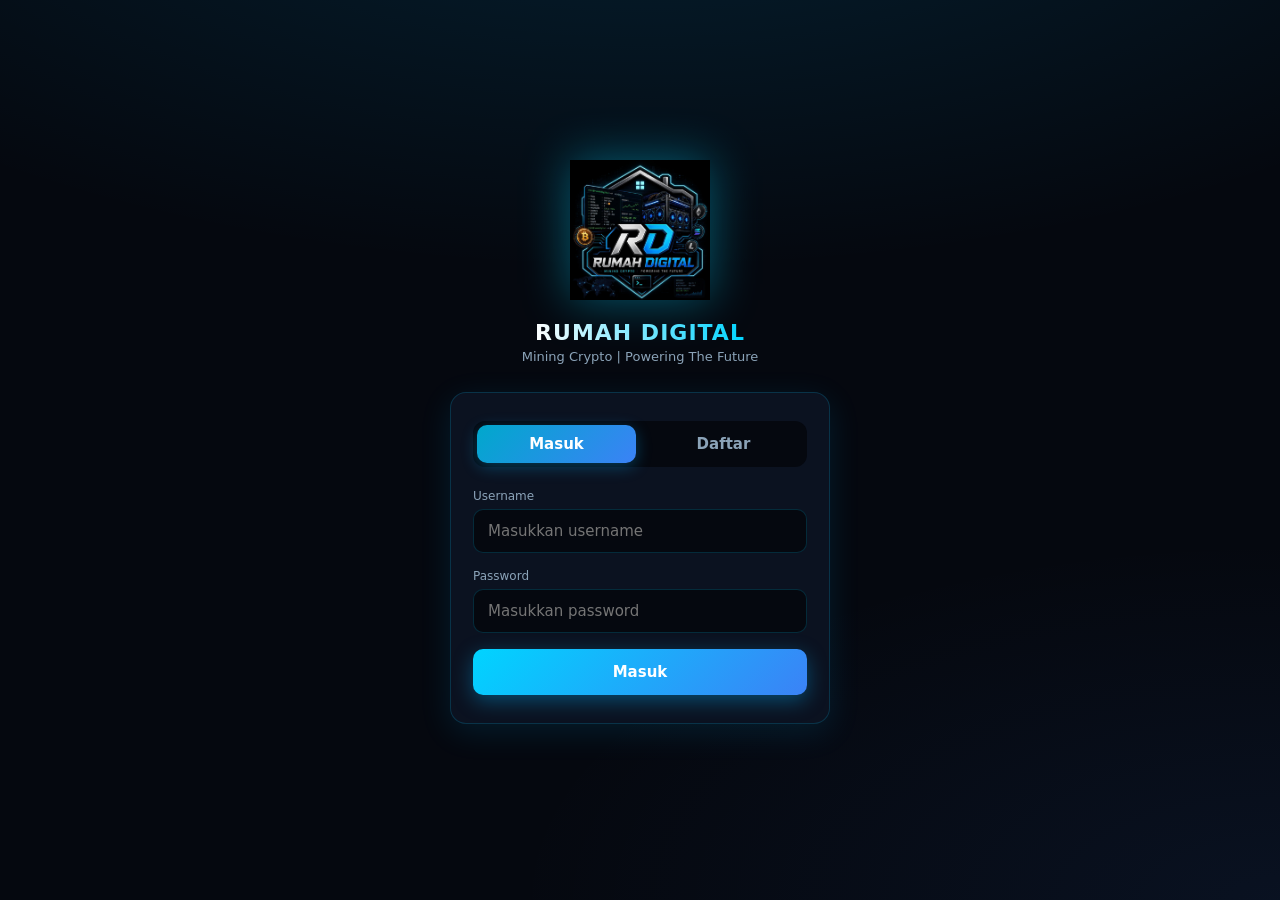
<file: index.html>
<!DOCTYPE html>
<html lang="id">
<head>
  <meta charset="UTF-8">
  <meta name="viewport" content="width=device-width, initial-scale=1, maximum-scale=1, user-scalable=no, viewport-fit=cover">
  <meta name="theme-color" content="#05080f">
  <meta name="apple-mobile-web-app-capable" content="yes">
  <meta name="apple-mobile-web-app-status-bar-style" content="black-translucent">
  <title>Rumah Digital - Login</title>
  <link rel="icon" href="logo.png">
  <link rel="manifest" href="manifest.json">
  <link rel="stylesheet" href="style.css">
</head>
<body>
  <div class="auth-wrap">
    <img src="logo.png" alt="Rumah Digital" class="auth-logo">
    <div class="auth-title">RUMAH DIGITAL</div>
    <div class="auth-sub">Mining Crypto | Powering The Future</div>

    <div class="auth-card">
      <div class="tabs">
        <button type="button" class="tab-btn active" data-tab="login">Masuk</button>
        <button type="button" class="tab-btn" data-tab="register">Daftar</button>
      </div>

      <!-- Login -->
      <form id="loginForm">
        <div class="form-group">
          <label>Username</label>
          <input type="text" id="loginUser" placeholder="Masukkan username" required autocomplete="username">
        </div>
        <div class="form-group">
          <label>Password</label>
          <input type="password" id="loginPass" placeholder="Masukkan password" required autocomplete="current-password">
        </div>
        <button type="submit" class="btn btn-primary">Masuk</button>
        <div id="loginMsg" class="msg"></div>
      </form>

      <!-- Register -->
      <form id="registerForm" class="hidden">
        <div class="form-group">
          <label>Username</label>
          <input type="text" id="regUser" placeholder="Buat username" required autocomplete="username">
        </div>
        <div class="form-group">
          <label>Password</label>
          <input type="password" id="regPass" placeholder="Buat password" required autocomplete="new-password">
        </div>
        <div class="form-group">
          <label>Pilih Server Mining</label>
          <select id="regServer" required></select>
        </div>
        <button type="submit" class="btn btn-primary">Daftar Sekarang</button>
        <div id="regMsg" class="msg"></div>
      </form>
    </div>
  </div>

  <script src="data.js"></script>
  <script>
    if ('serviceWorker' in navigator) {
      navigator.serviceWorker.register('./sw.js').catch(() => {});
    }
    // Redirect if already logged in
    (function() {
      const user = getCurrentUser();
      if (user) {
        window.location.replace('dashboard.html');
      }
    })();

    // Tabs
    document.querySelectorAll('.tab-btn').forEach(btn => {
      btn.addEventListener('click', () => {
        document.querySelectorAll('.tab-btn').forEach(b => b.classList.remove('active'));
        btn.classList.add('active');
        const tab = btn.dataset.tab;
        document.getElementById('loginForm').classList.toggle('hidden', tab !== 'login');
        document.getElementById('registerForm').classList.toggle('hidden', tab !== 'register');
      });
    });

    // Load servers for register
    function loadServers() {
      const sel = document.getElementById('regServer');
      const servers = getServers().filter(s => s.status === 'active');
      sel.innerHTML = '';
      if (servers.length === 0) {
        sel.innerHTML = '<option value="">Tidak ada server tersedia</option>';
        return;
      }
      servers.forEach(s => {
        const opt = document.createElement('option');
        opt.value = s.id;
        opt.textContent = s.name + ' (' + formatUSD(s.rate) + '/tick)';
        sel.appendChild(opt);
      });
    }
    loadServers();

    function showMsg(el, text, type) {
      el.textContent = text;
      el.className = 'msg show ' + type;
    }

    // Login
    document.getElementById('loginForm').addEventListener('submit', function(e) {
      e.preventDefault();
      const username = document.getElementById('loginUser').value.trim();
      const password = document.getElementById('loginPass').value;
      const msg = document.getElementById('loginMsg');
      const user = findUser(username);
      if (!user || user.password !== password) {
        showMsg(msg, 'Username atau password salah', 'error');
        return;
      }
      setSession(user.id);
      updateUser(user.id, { lastActive: new Date().toISOString() });
      showMsg(msg, 'Berhasil masuk...', 'success');
      setTimeout(() => window.location.replace('dashboard.html'), 600);
    });

    // Register
    document.getElementById('registerForm').addEventListener('submit', function(e) {
      e.preventDefault();
      const username = document.getElementById('regUser').value.trim();
      const password = document.getElementById('regPass').value;
      const serverId = document.getElementById('regServer').value;
      const msg = document.getElementById('regMsg');

      if (username.length < 3) {
        showMsg(msg, 'Username minimal 3 karakter', 'error');
        return;
      }
      if (password.length < 4) {
        showMsg(msg, 'Password minimal 4 karakter', 'error');
        return;
      }
      if (!serverId) {
        showMsg(msg, 'Pilih server mining terlebih dahulu', 'error');
        return;
      }

      const result = createUser(username, password, serverId);
      if (!result.ok) {
        showMsg(msg, result.msg, 'error');
        return;
      }
      setSession(result.user.id);
      showMsg(msg, 'Pendaftaran berhasil!', 'success');
      setTimeout(() => window.location.replace('dashboard.html'), 600);
    });
  </script>
</body>
</html>
</file>
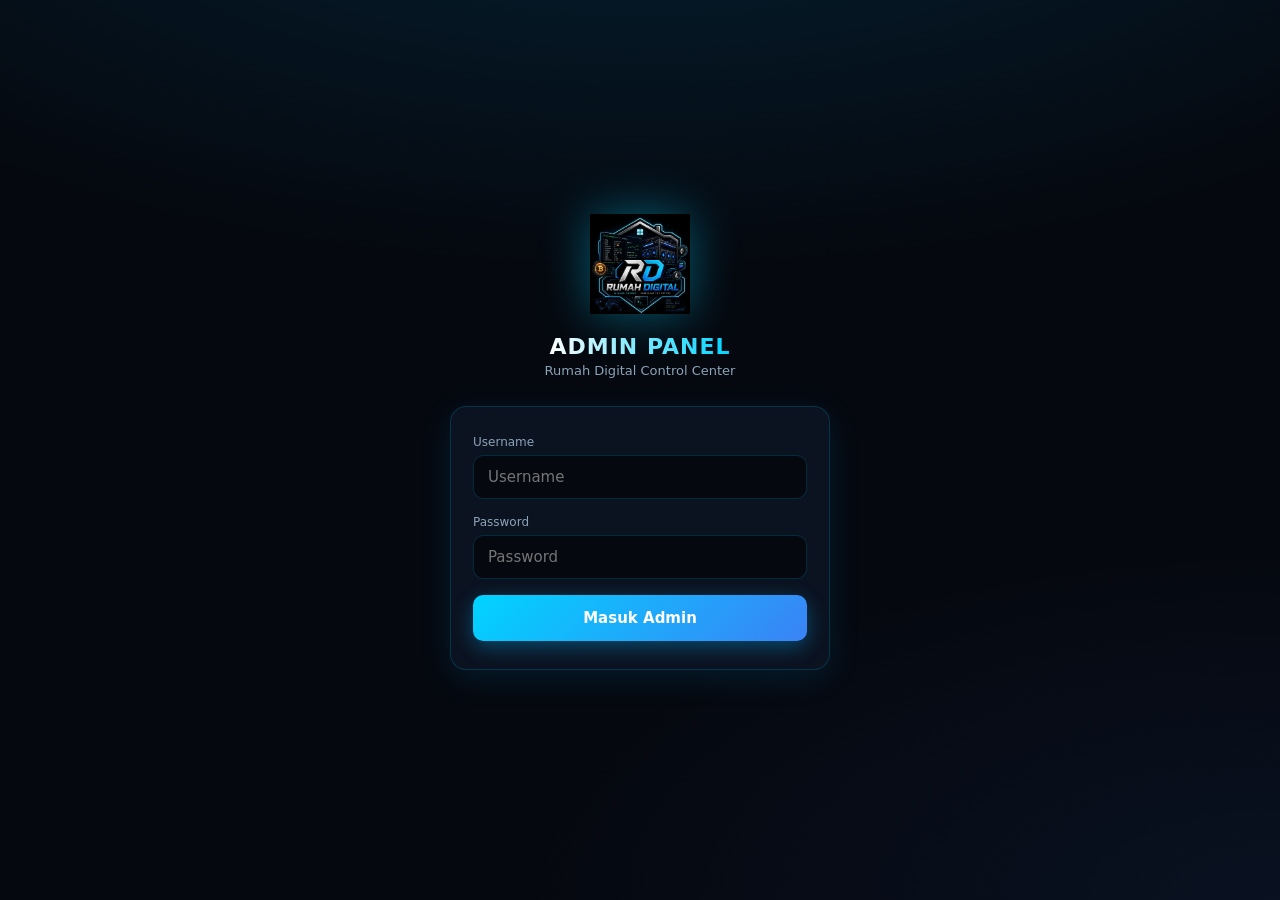
<file: admin.html>
<!DOCTYPE html>
<html lang="id">
<head>
  <meta charset="UTF-8">
  <meta name="viewport" content="width=device-width, initial-scale=1, maximum-scale=1, user-scalable=no, viewport-fit=cover">
  <meta name="theme-color" content="#05080f">
  <title>Admin Panel - Rumah Digital</title>
  <link rel="icon" href="logo.png">
  <link rel="stylesheet" href="style.css">
</head>
<body>
  <div id="loginScreen" class="auth-wrap">
    <img src="logo.png" alt="RD" class="auth-logo" style="width:100px;">
    <div class="auth-title">ADMIN PANEL</div>
    <div class="auth-sub">Rumah Digital Control Center</div>
    <div class="auth-card">
      <div class="form-group">
        <label>Username</label>
        <input type="text" id="adminUser" placeholder="Username">
      </div>
      <div class="form-group">
        <label>Password</label>
        <input type="password" id="adminPass" placeholder="Password">
      </div>
      <button class="btn btn-primary" id="adminLoginBtn">Masuk Admin</button>
      <div id="adminLoginMsg" class="msg"></div>
    </div>
  </div>

  <div id="adminPanel" class="hidden">
    <header class="app-header">
      <img src="logo.png" alt="RD">
      <div class="title-block">
        <h1>Admin Panel</h1>
        <div class="sub">Control Center</div>
      </div>
      <button class="logout-btn" id="adminLogout">Keluar</button>
    </header>

    <main class="app-main" style="padding-bottom:40px;">
      <div class="admin-grid">
        <div class="admin-stat">
          <div class="num" id="totalUsers">0</div>
          <div class="lbl">Total Pengguna</div>
        </div>
        <div class="admin-stat">
          <div class="num" id="onlineUsers">0</div>
          <div class="lbl">Sedang Mining</div>
        </div>
      </div>

      <div class="card">
        <div class="card-title">Kontrol Server Global</div>
        <div class="server-status mb-12" id="globalStatus">
          <div class="status-dot online" id="gDot"></div>
          <div class="status-text" id="gText">Server Online Live</div>
        </div>
        <div class="admin-actions">
          <button class="btn btn-success" id="btnOnline">Online Server</button>
          <button class="btn btn-danger" id="btnClose">Close Server</button>
        </div>
      </div>

      <div class="card">
        <div class="card-title">Tambah Server Mining</div>
        <div class="form-group">
          <label>Nama Server</label>
          <input type="text" id="newSrvName" placeholder="Contoh: Delta Node">
        </div>
        <div class="form-group">
          <label>Rate per Tick (USD setiap 5 detik)</label>
          <input type="number" id="newSrvRate" step="0.01" min="0.001" placeholder="0.03">
        </div>
        <button class="btn btn-primary" id="btnAddSrv">Tambah Server</button>
        <div id="addSrvMsg" class="msg"></div>
      </div>

      <div class="card">
        <div class="card-title">Daftar Server</div>
        <div id="srvListAdmin"></div>
      </div>

      <div class="card">
        <div class="card-title">Status Pengguna</div>
        <div id="userListAdmin"></div>
      </div>
    </main>
  </div>

  <script src="data.js"></script>
  <script>
    const ADMIN_USER = 'Jelool';
    const ADMIN_PASS = 'Jelool';

    function showPanel() {
      document.getElementById('loginScreen').classList.add('hidden');
      document.getElementById('adminPanel').classList.remove('hidden');
      renderAll();
    }

    document.getElementById('adminLoginBtn').addEventListener('click', () => {
      const u = document.getElementById('adminUser').value.trim();
      const p = document.getElementById('adminPass').value;
      const msg = document.getElementById('adminLoginMsg');
      if (u === ADMIN_USER && p === ADMIN_PASS) {
        sessionStorage.setItem('rd_admin', '1');
        showPanel();
      } else {
        msg.className = 'msg show error';
        msg.textContent = 'Username atau password salah';
      }
    });

    if (sessionStorage.getItem('rd_admin') === '1') showPanel();

    document.getElementById('adminLogout').addEventListener('click', () => {
      sessionStorage.removeItem('rd_admin');
      location.reload();
    });

    function renderGlobal() {
      const g = getGlobal();
      const dot = document.getElementById('gDot');
      const txt = document.getElementById('gText');
      if (g.serverOnline) {
        dot.className = 'status-dot online';
        txt.textContent = 'Server Online Live';
      } else {
        dot.className = 'status-dot offline';
        txt.textContent = 'Server Maintenance';
      }
    }

    document.getElementById('btnOnline').addEventListener('click', () => {
      setServerOnline(true);
      renderGlobal();
    });
    document.getElementById('btnClose').addEventListener('click', () => {
      setServerOnline(false);
      renderGlobal();
    });

    document.getElementById('btnAddSrv').addEventListener('click', () => {
      const name = document.getElementById('newSrvName').value.trim();
      const rate = parseFloat(document.getElementById('newSrvRate').value);
      const msg = document.getElementById('addSrvMsg');
      if (!name || !rate || rate <= 0) {
        msg.className = 'msg show error';
        msg.textContent = 'Isi nama dan rate dengan benar';
        return;
      }
      addServer(name, rate);
      document.getElementById('newSrvName').value = '';
      document.getElementById('newSrvRate').value = '';
      msg.className = 'msg show success';
      msg.textContent = 'Server berhasil ditambahkan';
      renderServersAdmin();
    });

    function renderServersAdmin() {
      const box = document.getElementById('srvListAdmin');
      const servers = getServers();
      box.innerHTML = '';
      servers.forEach(s => {
        const el = document.createElement('div');
        el.className = 'list-item';
        el.innerHTML = `
          <div>
            <div style="font-weight:600;">${s.name}</div>
            <div style="font-size:12px;color:var(--cyan);">${formatUSD(s.rate)} / tick</div>
          </div>
          <span style="font-size:12px;color:var(--text-muted);">${s.status}</span>
        `;
        box.appendChild(el);
      });
    }

    function renderUsers() {
      const users = getUsers();
      document.getElementById('totalUsers').textContent = users.length;

      const now = Date.now();
      let miningCount = 0;
      const box = document.getElementById('userListAdmin');
      box.innerHTML = '';

      if (users.length === 0) {
        box.innerHTML = '<div class="empty-state">Belum ada pengguna</div>';
        document.getElementById('onlineUsers').textContent = '0';
        return;
      }

      users.forEach(u => {
        const last = u.lastMineAt ? new Date(u.lastMineAt).getTime() : 0;
        const isMining = (now - last) < 30000; // aktif 30 detik terakhir
        if (isMining) miningCount++;
        const srv = getServers().find(s => s.id === u.selectedServer);
        const el = document.createElement('div');
        el.className = 'list-item';
        el.innerHTML = `
          <div>
            <div style="font-weight:600;">@${u.username}</div>
            <div style="font-size:11px;color:var(--text-muted);">${formatUSD(u.balance)} · ${srv ? srv.name : '-'}</div>
          </div>
          <span class="badge ${isMining ? 'badge-success' : 'badge-pending'}">${isMining ? 'Mining' : 'Idle'}</span>
        `;
        box.appendChild(el);
      });
      document.getElementById('onlineUsers').textContent = miningCount;
    }

    function renderAll() {
      renderGlobal();
      renderServersAdmin();
      renderUsers();
    }

    setInterval(() => {
      if (sessionStorage.getItem('rd_admin') === '1') renderUsers();
    }, 10000);
  </script>
</body>
</html>
</file>
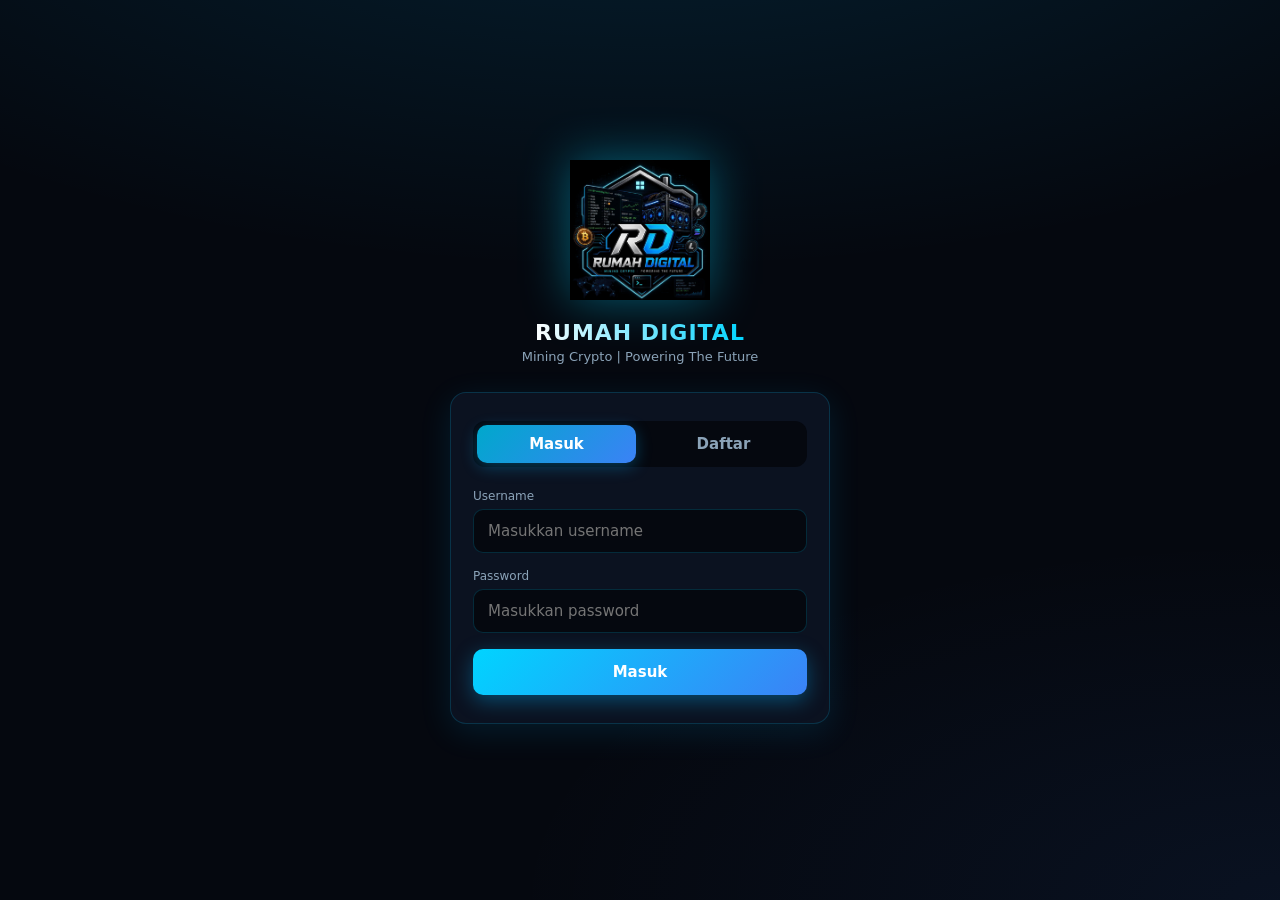
<file: dashboard.html>
<!DOCTYPE html>
<html lang="id">
<head>
  <meta charset="UTF-8">
  <meta name="viewport" content="width=device-width, initial-scale=1, maximum-scale=1, user-scalable=no, viewport-fit=cover">
  <meta name="theme-color" content="#05080f">
  <title>Dashboard - Rumah Digital</title>
  <link rel="icon" href="logo.png">
  <link rel="manifest" href="manifest.json">
  <link rel="stylesheet" href="style.css">
</head>
<body>
  <header class="app-header">
    <img src="logo.png" alt="RD">
    <div class="title-block">
      <h1>Dashboard</h1>
      <div class="sub">Rumah Digital Mining</div>
    </div>
    <button class="logout-btn" id="logoutBtn">Keluar</button>
  </header>

  <main class="app-main">
    <!-- Balance -->
    <div class="card balance-card">
      <div class="username" id="usernameDisplay">@user</div>
      <div class="balance-usd" id="balanceUSD">$0.0000</div>
      <div class="balance-idr" id="balanceIDR">Rp 0</div>
    </div>

    <!-- Server Status -->
    <div class="server-status" id="serverStatusBox">
      <div class="status-dot online" id="statusDot"></div>
      <div class="status-text" id="statusText">Server Online Live</div>
    </div>

    <!-- Terminal -->
    <div class="terminal" id="terminal"></div>

    <!-- Unlock Progress -->
    <div class="card">
      <div class="card-title">Status Fitur Withdraw</div>
      <div id="unlockArea">
        <div class="progress-wrap">
          <div class="progress-label">
            <span>Tebuskan $10 untuk membuka fitur withdraw</span>
            <span id="progressPct">0%</span>
          </div>
          <div class="progress-bar">
            <div class="progress-fill" id="progressFill" style="width:0%"></div>
          </div>
        </div>
        <button class="btn btn-primary mt-12 hidden" id="payUnlockBtn">Bayar $5 untuk Unlock Withdraw</button>
      </div>
      <div id="unlockedBadge" class="hidden text-center" style="color:var(--success);font-weight:600;font-size:14px;">
        Fitur Withdraw sudah terbuka
      </div>
    </div>

    <!-- Server Selection -->
    <div class="card">
      <div class="card-title">Server Mining Aktif</div>
      <div class="server-list" id="serverList"></div>
    </div>
  </main>

  <!-- Bottom Nav -->
  <nav class="bottom-nav">
    <a href="home.html" class="nav-item">
      <svg viewBox="0 0 24 24"><path d="M3 9.5L12 3l9 6.5V20a1 1 0 01-1 1h-5v-6H9v6H4a1 1 0 01-1-1V9.5z"/></svg>
      <span>Home</span>
    </a>
    <a href="dashboard.html" class="nav-item active">
      <svg viewBox="0 0 24 24"><rect x="3" y="3" width="7" height="7" rx="1"/><rect x="14" y="3" width="7" height="7" rx="1"/><rect x="3" y="14" width="7" height="7" rx="1"/><rect x="14" y="14" width="7" height="7" rx="1"/></svg>
      <span>Dashboard</span>
    </a>
    <a href="withdraw.html" class="nav-item">
      <svg viewBox="0 0 24 24"><path d="M12 2v14m0 0l-5-5m5 5l5-5"/><path d="M5 20h14"/></svg>
      <span>Withdraw</span>
    </a>
    <a href="riwayat.html" class="nav-item">
      <svg viewBox="0 0 24 24"><circle cx="12" cy="12" r="9"/><path d="M12 7v5l3 2"/></svg>
      <span>Riwayat</span>
    </a>
  </nav>

  <!-- Payment Modal -->
  <div class="modal-overlay" id="payModal">
    <div class="modal">
      <h3>Pembayaran Unlock</h3>
      <p>Bayar $5 (setara IDR sesuai kurs) untuk membuka fitur withdraw.</p>
      <div class="qr-box" id="qrBox">
        <div style="padding:40px;color:#333;font-size:13px;">Memuat QRIS...</div>
      </div>
      <div class="text-center" style="font-size:13px;margin-bottom:12px;" id="payAmount">-</div>
      <button class="btn btn-ghost" id="closePayModal">Tutup</button>
      <div id="payStatus" class="msg mt-12"></div>
    </div>
  </div>

  <script src="data.js"></script>
  <script>
    let currentUser = getCurrentUser();
    if (!currentUser) {
      window.location.replace('index.html');
    }

    const terminal = document.getElementById('terminal');
    let mineInterval = null;
    let checkPayInterval = null;

    function refreshUser() {
      currentUser = getCurrentUser();
      if (!currentUser) {
        window.location.replace('index.html');
        return;
      }
    }

    function renderBalance() {
      refreshUser();
      document.getElementById('usernameDisplay').textContent = '@' + currentUser.username;
      document.getElementById('balanceUSD').textContent = formatUSD(currentUser.balance);
      document.getElementById('balanceIDR').textContent = formatIDR(toIDR(currentUser.balance));

      const pct = Math.min(100, (currentUser.balance / 10) * 100);
      document.getElementById('progressPct').textContent = pct.toFixed(0) + '%';
      document.getElementById('progressFill').style.width = pct + '%';

      if (currentUser.unlockedWithdraw) {
        document.getElementById('unlockArea').classList.add('hidden');
        document.getElementById('unlockedBadge').classList.remove('hidden');
      } else {
        document.getElementById('unlockArea').classList.remove('hidden');
        document.getElementById('unlockedBadge').classList.add('hidden');
        const btn = document.getElementById('payUnlockBtn');
        if (currentUser.balance >= 10) {
          btn.classList.remove('hidden');
        } else {
          btn.classList.add('hidden');
        }
      }
    }

    function renderServerStatus() {
      const g = getGlobal();
      const dot = document.getElementById('statusDot');
      const txt = document.getElementById('statusText');
      if (g.serverOnline) {
        dot.className = 'status-dot online';
        txt.textContent = 'Server Online Live';
      } else {
        dot.className = 'status-dot offline';
        txt.textContent = 'Server Maintenance';
      }
    }

    function addTerminalLine(text, isWarn) {
      const line = document.createElement('div');
      line.className = 'terminal-line' + (isWarn ? ' warn' : '');
      const ts = new Date().toLocaleTimeString('id-ID', { hour: '2-digit', minute: '2-digit', second: '2-digit' });
      line.innerHTML = '<span class="ts">[' + ts + ']</span>' + text;
      terminal.appendChild(line);
      while (terminal.children.length > 40) {
        terminal.removeChild(terminal.firstChild);
      }
      terminal.scrollTop = terminal.scrollHeight;
    }

    function renderServers() {
      const list = document.getElementById('serverList');
      const servers = getServers().filter(s => s.status === 'active');
      list.innerHTML = '';
      if (servers.length === 0) {
        list.innerHTML = '<div class="empty-state">Tidak ada server aktif</div>';
        return;
      }
      servers.forEach(s => {
        const el = document.createElement('div');
        el.className = 'server-item' + (currentUser.selectedServer === s.id ? ' selected' : '');
        el.innerHTML = '<div><div class="name">' + s.name + '</div><div class="rate">' + formatUSD(s.rate) + ' / tick</div></div>' +
          (currentUser.selectedServer === s.id ? '<span style="color:var(--cyan);font-size:12px;font-weight:600;">Aktif</span>' : '');
        el.addEventListener('click', () => {
          updateUser(currentUser.id, { selectedServer: s.id });
          refreshUser();
          renderServers();
          addTerminalLine('Beralih ke server: ' + s.name);
        });
        list.appendChild(el);
      });
    }

    function doMineTick() {
      refreshUser();
      const g = getGlobal();
      if (!g.serverOnline) {
        addTerminalLine('status: Server Maintenance', true);
        return;
      }
      const servers = getServers();
      const srv = servers.find(s => s.id === currentUser.selectedServer);
      if (!srv) {
        addTerminalLine('Tidak ada server dipilih', true);
        return;
      }
      const amount = Number(srv.rate) || 0.01;
      const newBal = (Number(currentUser.balance) || 0) + amount;
      updateUser(currentUser.id, { balance: newBal, isMining: true, lastMineAt: new Date().toISOString() });
      addTerminalLine('Crypto Mining Server ' + formatUSD(amount) + '  |  Total: ' + formatUSD(newBal));
      renderBalance();
    }

    function startMining() {
      if (mineInterval) clearInterval(mineInterval);
      doMineTick();
      mineInterval = setInterval(doMineTick, 5000);
    }

    // Payment QRIS
    document.getElementById('payUnlockBtn').addEventListener('click', async () => {
      const modal = document.getElementById('payModal');
      const qrBox = document.getElementById('qrBox');
      const payAmount = document.getElementById('payAmount');
      const payStatus = document.getElementById('payStatus');
      modal.classList.add('show');
      qrBox.innerHTML = '<div style="padding:40px;color:#333;font-size:13px;">Memuat QRIS...</div>';
      payStatus.className = 'msg';
      payStatus.textContent = '';

      const rate = getGlobal().exchangeRate;
      const amountIDR = Math.round(5 * rate);
      payAmount.textContent = 'Total: ' + formatIDR(amountIDR) + ' (kurs $1 = ' + formatIDR(rate) + ')';

      try {
        const body = new URLSearchParams({
          action: 'api_create_qris',
          account_id: 'user_6a919341f16b54.69980891',
          secret_token: 'sk_live_2b6ad7a3420a509b423ef0198c484293bf00c1cd564b32b2149c5f4deba6aa0d',
          amount: String(amountIDR),
          description: 'Unlock Withdraw - Rumah Digital - ' + currentUser.username,
          qris_method: 'qris_two'
        });

        const res = await fetch('https://api.buatqris.site', {
          method: 'POST',
          headers: { 'Content-Type': 'application/x-www-form-urlencoded' },
          body: body
        });
        const data = await res.json();

        if (data && data.success && data.data) {
          const d = data.data;
          let imgHtml = '';
          if (d.qris_image) {
            imgHtml = '<img src="' + d.qris_image + '" alt="QRIS">';
          } else if (d.qr_url) {
            imgHtml = '<img src="' + d.qr_url + '" alt="QRIS">';
          } else {
            imgHtml = '<div style="padding:20px;color:#333;">QR tersedia di link pembayaran</div>';
          }
          if (d.payment_url) {
            imgHtml += '<div style="margin-top:8px;"><a href="' + d.payment_url + '" target="_blank" style="color:#00a;font-size:12px;">Buka halaman pembayaran</a></div>';
          }
          qrBox.innerHTML = imgHtml;
          payStatus.className = 'msg show success';
          payStatus.textContent = 'Scan QRIS untuk membayar. Setelah berhasil, fitur akan terbuka otomatis (refresh halaman).';

          // Simple unlock after 60s simulation if needed - real would use webhook
          // For UX: provide manual confirm for now since no backend webhook
          const unlockBtn = document.createElement('button');
          unlockBtn.className = 'btn btn-success mt-12';
          unlockBtn.textContent = 'Saya sudah bayar - Unlock sekarang';
          unlockBtn.onclick = () => {
            updateUser(currentUser.id, { unlockedWithdraw: true });
            refreshUser();
            renderBalance();
            modal.classList.remove('show');
            addTerminalLine('Fitur Withdraw berhasil dibuka!');
          };
          payStatus.parentNode.appendChild(unlockBtn);
        } else {
          qrBox.innerHTML = '<div style="padding:20px;color:#333;font-size:13px;">Gagal membuat QRIS. Coba lagi nanti.</div>';
          payStatus.className = 'msg show error';
          payStatus.textContent = (data && data.message) ? data.message : 'Error API';
        }
      } catch (err) {
        qrBox.innerHTML = '<div style="padding:20px;color:#333;font-size:13px;">Koneksi gagal. Cek internet.</div>';
        payStatus.className = 'msg show error';
        payStatus.textContent = 'Network error';
      }
    });

    document.getElementById('closePayModal').addEventListener('click', () => {
      document.getElementById('payModal').classList.remove('show');
    });

    document.getElementById('logoutBtn').addEventListener('click', () => {
      clearSession();
      window.location.replace('index.html');
    });

    // Init
    renderBalance();
    renderServerStatus();
    renderServers();
    addTerminalLine('Sistem mining diinisialisasi...');
    startMining();

    // Re-check global status every 10s
    setInterval(renderServerStatus, 10000);
  </script>
</body>
</html>
</file>
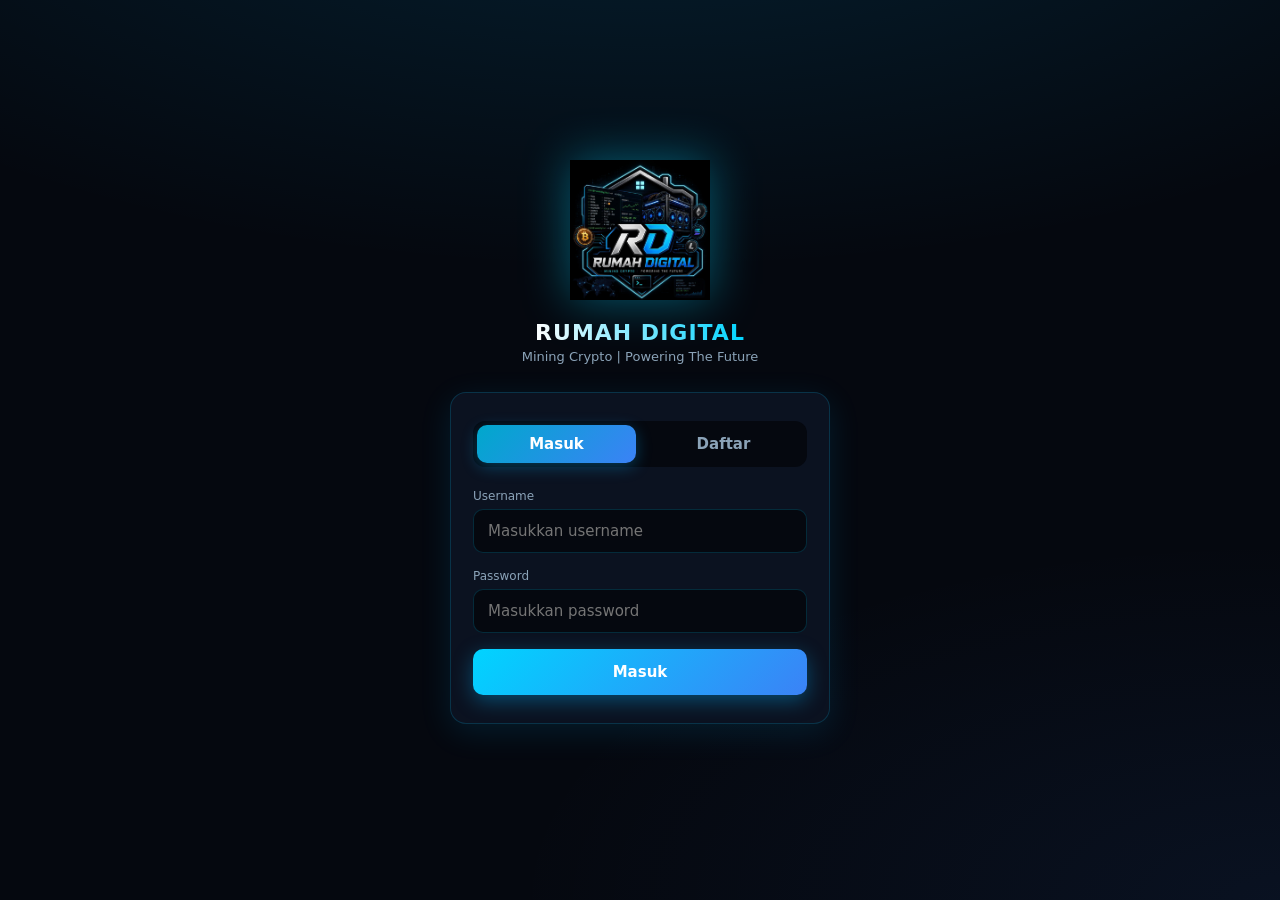
<file: home.html>
<!DOCTYPE html>
<html lang="id">
<head>
  <meta charset="UTF-8">
  <meta name="viewport" content="width=device-width, initial-scale=1, maximum-scale=1, user-scalable=no, viewport-fit=cover">
  <meta name="theme-color" content="#05080f">
  <title>Home - Rumah Digital</title>
  <link rel="icon" href="logo.png">
  <link rel="manifest" href="manifest.json">
  <link rel="stylesheet" href="style.css">
</head>
<body>
  <header class="app-header">
    <img src="logo.png" alt="RD">
    <div class="title-block">
      <h1>Home</h1>
      <div class="sub">Halaman Utama</div>
    </div>
    <button class="logout-btn" id="logoutBtn">Keluar</button>
  </header>

  <main class="app-main">
    <div class="home-hero">
      <img src="logo.png" alt="Rumah Digital">
      <h2>RUMAH DIGITAL</h2>
      <p>Platform mining crypto modern. Powering the future dengan teknologi hashrate real-time.</p>
    </div>

    <div class="feature-grid">
      <div class="feature">
        <strong>Multi Server</strong>
        <span>Pilih node mining sesuai kebutuhan</span>
      </div>
      <div class="feature">
        <strong>Real-time</strong>
        <span>Saldo bertambah setiap 5 detik</span>
      </div>
      <div class="feature">
        <strong>Withdraw</strong>
        <span>Tarik hasil setelah unlock</span>
      </div>
      <div class="feature">
        <strong>Aman</strong>
        <span>Data tersimpan lokal di perangkat</span>
      </div>
    </div>

    <div class="card mt-12">
      <div class="card-title">Informasi Akun</div>
      <div class="list-item">
        <span>Username</span>
        <span id="infoUser">-</span>
      </div>
      <div class="list-item">
        <span>Saldo</span>
        <span id="infoBal">-</span>
      </div>
      <div class="list-item">
        <span>Server Aktif</span>
        <span id="infoSrv">-</span>
      </div>
      <div class="list-item">
        <span>Status Withdraw</span>
        <span id="infoWd">-</span>
      </div>
    </div>

    <a href="dashboard.html" class="btn btn-primary mt-12">Mulai Mining</a>
  </main>

  <nav class="bottom-nav">
    <a href="home.html" class="nav-item active">
      <svg viewBox="0 0 24 24"><path d="M3 9.5L12 3l9 6.5V20a1 1 0 01-1 1h-5v-6H9v6H4a1 1 0 01-1-1V9.5z"/></svg>
      <span>Home</span>
    </a>
    <a href="dashboard.html" class="nav-item">
      <svg viewBox="0 0 24 24"><rect x="3" y="3" width="7" height="7" rx="1"/><rect x="14" y="3" width="7" height="7" rx="1"/><rect x="3" y="14" width="7" height="7" rx="1"/><rect x="14" y="14" width="7" height="7" rx="1"/></svg>
      <span>Dashboard</span>
    </a>
    <a href="withdraw.html" class="nav-item">
      <svg viewBox="0 0 24 24"><path d="M12 2v14m0 0l-5-5m5 5l5-5"/><path d="M5 20h14"/></svg>
      <span>Withdraw</span>
    </a>
    <a href="riwayat.html" class="nav-item">
      <svg viewBox="0 0 24 24"><circle cx="12" cy="12" r="9"/><path d="M12 7v5l3 2"/></svg>
      <span>Riwayat</span>
    </a>
  </nav>

  <script src="data.js"></script>
  <script>
    const user = getCurrentUser();
    if (!user) window.location.replace('index.html');

    document.getElementById('infoUser').textContent = '@' + user.username;
    document.getElementById('infoBal').textContent = formatUSD(user.balance);
    const srv = getServers().find(s => s.id === user.selectedServer);
    document.getElementById('infoSrv').textContent = srv ? srv.name : '-';
    document.getElementById('infoWd').textContent = user.unlockedWithdraw ? 'Terbuka' : 'Terkunci';

    document.getElementById('logoutBtn').addEventListener('click', () => {
      clearSession();
      window.location.replace('index.html');
    });
  </script>
</body>
</html>
</file>
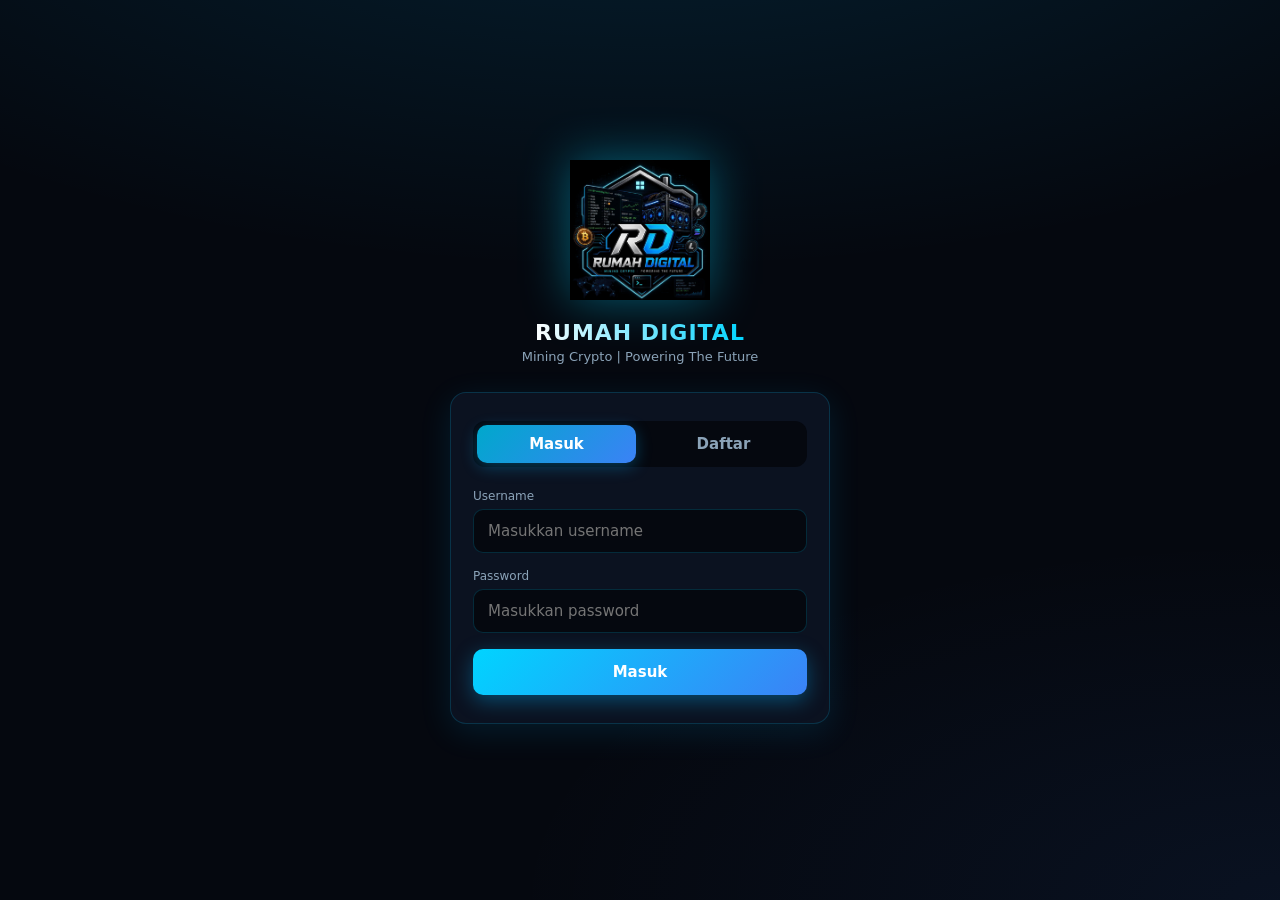
<file: riwayat.html>
<!DOCTYPE html>
<html lang="id">
<head>
  <meta charset="UTF-8">
  <meta name="viewport" content="width=device-width, initial-scale=1, maximum-scale=1, user-scalable=no, viewport-fit=cover">
  <meta name="theme-color" content="#05080f">
  <title>Riwayat Withdraw - Rumah Digital</title>
  <link rel="icon" href="logo.png">
  <link rel="manifest" href="manifest.json">
  <link rel="stylesheet" href="style.css">
</head>
<body>
  <header class="app-header">
    <img src="logo.png" alt="RD">
    <div class="title-block">
      <h1>Riwayat</h1>
      <div class="sub">Riwayat Penarikan</div>
    </div>
    <button class="logout-btn" id="logoutBtn">Keluar</button>
  </header>

  <main class="app-main">
    <div class="card">
      <div class="card-title">Daftar Penarikan</div>
      <div id="historyList"></div>
    </div>
  </main>

  <nav class="bottom-nav">
    <a href="home.html" class="nav-item">
      <svg viewBox="0 0 24 24"><path d="M3 9.5L12 3l9 6.5V20a1 1 0 01-1 1h-5v-6H9v6H4a1 1 0 01-1-1V9.5z"/></svg>
      <span>Home</span>
    </a>
    <a href="dashboard.html" class="nav-item">
      <svg viewBox="0 0 24 24"><rect x="3" y="3" width="7" height="7" rx="1"/><rect x="14" y="3" width="7" height="7" rx="1"/><rect x="3" y="14" width="7" height="7" rx="1"/><rect x="14" y="14" width="7" height="7" rx="1"/></svg>
      <span>Dashboard</span>
    </a>
    <a href="withdraw.html" class="nav-item">
      <svg viewBox="0 0 24 24"><path d="M12 2v14m0 0l-5-5m5 5l5-5"/><path d="M5 20h14"/></svg>
      <span>Withdraw</span>
    </a>
    <a href="riwayat.html" class="nav-item active">
      <svg viewBox="0 0 24 24"><circle cx="12" cy="12" r="9"/><path d="M12 7v5l3 2"/></svg>
      <span>Riwayat</span>
    </a>
  </nav>

  <script src="data.js"></script>
  <script>
    const user = getCurrentUser();
    if (!user) window.location.replace('index.html');

    const list = document.getElementById('historyList');
    const items = getUserWithdrawals(user.id);

    if (items.length === 0) {
      list.innerHTML = '<div class="empty-state">Belum ada riwayat penarikan</div>';
    } else {
      items.forEach(w => {
        const el = document.createElement('div');
        el.className = 'list-item';
        const date = new Date(w.createdAt).toLocaleString('id-ID');
        el.innerHTML = `
          <div>
            <div style="font-weight:600;">${formatUSD(w.amountUSD)}</div>
            <div style="font-size:11px;color:var(--text-muted);">${date} · ${w.method}</div>
            <div style="font-size:11px;color:var(--text-muted);">${w.details}</div>
          </div>
          <span class="badge badge-${w.status === 'pending' ? 'pending' : w.status === 'success' ? 'success' : 'failed'}">${w.status}</span>
        `;
        list.appendChild(el);
      });
    }

    document.getElementById('logoutBtn').addEventListener('click', () => {
      clearSession();
      window.location.replace('index.html');
    });
  </script>
</body>
</html>
</file>
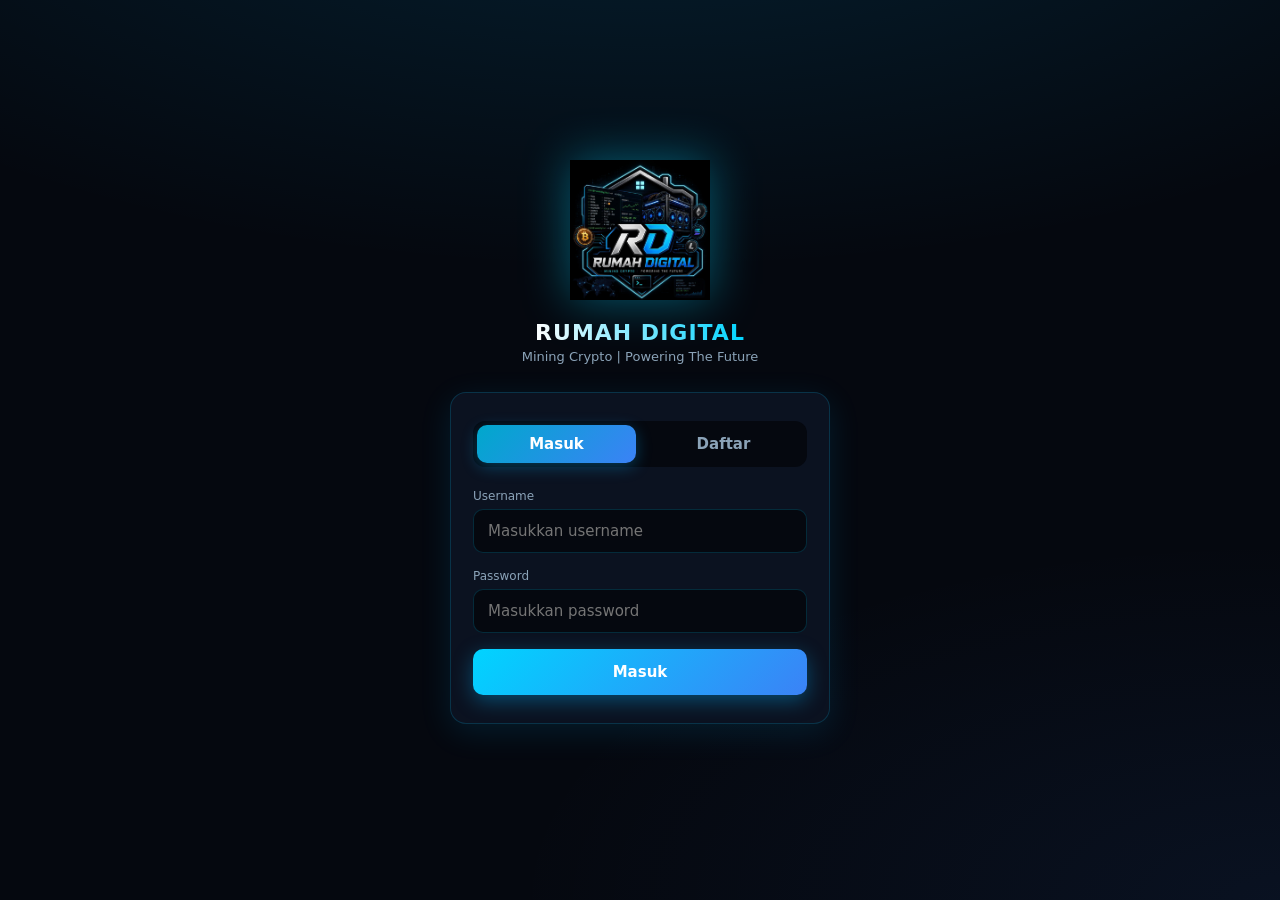
<file: withdraw.html>
<!DOCTYPE html>
<html lang="id">
<head>
  <meta charset="UTF-8">
  <meta name="viewport" content="width=device-width, initial-scale=1, maximum-scale=1, user-scalable=no, viewport-fit=cover">
  <meta name="theme-color" content="#05080f">
  <title>Withdraw - Rumah Digital</title>
  <link rel="icon" href="logo.png">
  <link rel="manifest" href="manifest.json">
  <link rel="stylesheet" href="style.css">
</head>
<body>
  <header class="app-header">
    <img src="logo.png" alt="RD">
    <div class="title-block">
      <h1>Withdraw</h1>
      <div class="sub">Penarikan Dana</div>
    </div>
    <button class="logout-btn" id="logoutBtn">Keluar</button>
  </header>

  <main class="app-main">
    <div class="card balance-card">
      <div class="username">Saldo Tersedia</div>
      <div class="balance-usd" id="balanceUSD">$0.0000</div>
      <div class="balance-idr" id="balanceIDR">Rp 0</div>
    </div>

    <div id="lockedMsg" class="card hidden">
      <div class="text-center" style="padding:20px 0;">
        <div style="font-size:15px;font-weight:600;margin-bottom:8px;">Fitur Withdraw Terkunci</div>
        <div style="font-size:13px;color:var(--text-muted);margin-bottom:16px;">
          Capai saldo $10 lalu bayar unlock $5 di Dashboard untuk membuka fitur ini.
        </div>
        <a href="dashboard.html" class="btn btn-primary">Ke Dashboard</a>
      </div>
    </div>

    <div id="withdrawForm" class="card hidden">
      <div class="card-title">Form Penarikan</div>
      <div class="form-group">
        <label>Jumlah (USD)</label>
        <input type="number" id="wdAmount" step="0.01" min="1" placeholder="Minimal $1">
      </div>
      <div class="form-group">
        <label>Metode</label>
        <select id="wdMethod">
          <option value="bank">Transfer Bank</option>
          <option value="ewallet">E-Wallet</option>
          <option value="crypto">Crypto Wallet</option>
        </select>
      </div>
      <div class="form-group">
        <label>Detail Rekening / Wallet</label>
        <input type="text" id="wdDetails" placeholder="No. rekening / nomor e-wallet / address">
      </div>
      <button class="btn btn-primary" id="submitWd">Ajukan Penarikan</button>
      <div id="wdMsg" class="msg"></div>
    </div>
  </main>

  <nav class="bottom-nav">
    <a href="home.html" class="nav-item">
      <svg viewBox="0 0 24 24"><path d="M3 9.5L12 3l9 6.5V20a1 1 0 01-1 1h-5v-6H9v6H4a1 1 0 01-1-1V9.5z"/></svg>
      <span>Home</span>
    </a>
    <a href="dashboard.html" class="nav-item">
      <svg viewBox="0 0 24 24"><rect x="3" y="3" width="7" height="7" rx="1"/><rect x="14" y="3" width="7" height="7" rx="1"/><rect x="3" y="14" width="7" height="7" rx="1"/><rect x="14" y="14" width="7" height="7" rx="1"/></svg>
      <span>Dashboard</span>
    </a>
    <a href="withdraw.html" class="nav-item active">
      <svg viewBox="0 0 24 24"><path d="M12 2v14m0 0l-5-5m5 5l5-5"/><path d="M5 20h14"/></svg>
      <span>Withdraw</span>
    </a>
    <a href="riwayat.html" class="nav-item">
      <svg viewBox="0 0 24 24"><circle cx="12" cy="12" r="9"/><path d="M12 7v5l3 2"/></svg>
      <span>Riwayat</span>
    </a>
  </nav>

  <script src="data.js"></script>
  <script>
    let user = getCurrentUser();
    if (!user) window.location.replace('index.html');

    function refresh() {
      user = getCurrentUser();
      document.getElementById('balanceUSD').textContent = formatUSD(user.balance);
      document.getElementById('balanceIDR').textContent = formatIDR(toIDR(user.balance));

      if (user.unlockedWithdraw) {
        document.getElementById('lockedMsg').classList.add('hidden');
        document.getElementById('withdrawForm').classList.remove('hidden');
      } else {
        document.getElementById('lockedMsg').classList.remove('hidden');
        document.getElementById('withdrawForm').classList.add('hidden');
      }
    }
    refresh();

    document.getElementById('submitWd').addEventListener('click', () => {
      const amount = parseFloat(document.getElementById('wdAmount').value);
      const method = document.getElementById('wdMethod').value;
      const details = document.getElementById('wdDetails').value.trim();
      const msg = document.getElementById('wdMsg');

      if (!amount || amount < 1) {
        msg.className = 'msg show error';
        msg.textContent = 'Minimal penarikan $1';
        return;
      }
      if (amount > user.balance) {
        msg.className = 'msg show error';
        msg.textContent = 'Saldo tidak cukup';
        return;
      }
      if (!details) {
        msg.className = 'msg show error';
        msg.textContent = 'Isi detail rekening / wallet';
        return;
      }

      addWithdrawal(user.id, amount, method, details);
      updateUser(user.id, { balance: user.balance - amount });
      refresh();
      msg.className = 'msg show success';
      msg.textContent = 'Penarikan berhasil diajukan. Cek Riwayat.';
      document.getElementById('wdAmount').value = '';
      document.getElementById('wdDetails').value = '';
    });

    document.getElementById('logoutBtn').addEventListener('click', () => {
      clearSession();
      window.location.replace('index.html');
    });
  </script>
</body>
</html>
</file>
<file: style.css>
/* Rumah Digital - Futuristic App UI */
:root {
  --bg: #05080f;
  --bg-card: #0b1220;
  --bg-elevated: #111a2e;
  --border: rgba(0, 200, 255, 0.18);
  --border-strong: rgba(0, 220, 255, 0.45);
  --cyan: #00d4ff;
  --cyan-dim: #00a8cc;
  --blue: #3b82f6;
  --text: #e8f4ff;
  --text-muted: #8ba3b8;
  --success: #22c55e;
  --warning: #f59e0b;
  --danger: #ef4444;
  --radius: 16px;
  --radius-sm: 10px;
  --shadow: 0 8px 32px rgba(0, 180, 255, 0.12);
  --nav-h: 68px;
  --font: 'Segoe UI', system-ui, -apple-system, sans-serif;
}

* {
  box-sizing: border-box;
  margin: 0;
  padding: 0;
  -webkit-tap-highlight-color: transparent;
}

html, body {
  height: 100%;
  font-family: var(--font);
  background: var(--bg);
  color: var(--text);
  overflow-x: hidden;
}

body {
  min-height: 100dvh;
  display: flex;
  flex-direction: column;
  background-image:
    radial-gradient(ellipse 80% 50% at 50% -20%, rgba(0, 180, 255, 0.15), transparent),
    radial-gradient(ellipse 60% 40% at 100% 100%, rgba(59, 130, 246, 0.08), transparent);
}

a { color: var(--cyan); text-decoration: none; }
button, input, select, textarea {
  font-family: inherit;
  font-size: 15px;
}

/* ========== Auth Pages ========== */
.auth-wrap {
  min-height: 100dvh;
  display: flex;
  flex-direction: column;
  align-items: center;
  justify-content: center;
  padding: 24px 16px 40px;
  position: relative;
}

.auth-logo {
  width: 140px;
  height: auto;
  margin-bottom: 20px;
  filter: drop-shadow(0 0 24px rgba(0, 212, 255, 0.4));
}

.auth-title {
  font-size: 22px;
  font-weight: 700;
  letter-spacing: 1px;
  margin-bottom: 4px;
  background: linear-gradient(90deg, #fff, var(--cyan));
  -webkit-background-clip: text;
  -webkit-text-fill-color: transparent;
  background-clip: text;
}

.auth-sub {
  color: var(--text-muted);
  font-size: 13px;
  margin-bottom: 28px;
}

.auth-card {
  width: 100%;
  max-width: 380px;
  background: var(--bg-card);
  border: 1px solid var(--border);
  border-radius: var(--radius);
  padding: 28px 22px;
  box-shadow: var(--shadow);
}

.tabs {
  display: flex;
  gap: 8px;
  margin-bottom: 22px;
  background: var(--bg);
  border-radius: 12px;
  padding: 4px;
}

.tab-btn {
  flex: 1;
  padding: 10px;
  border: none;
  background: transparent;
  color: var(--text-muted);
  border-radius: 10px;
  font-weight: 600;
  cursor: pointer;
  transition: 0.2s;
}

.tab-btn.active {
  background: linear-gradient(135deg, var(--cyan-dim), var(--blue));
  color: #fff;
  box-shadow: 0 4px 16px rgba(0, 180, 255, 0.3);
}

.form-group {
  margin-bottom: 16px;
}

.form-group label {
  display: block;
  font-size: 12px;
  color: var(--text-muted);
  margin-bottom: 6px;
  font-weight: 500;
}

.form-group input,
.form-group select {
  width: 100%;
  padding: 12px 14px;
  background: var(--bg);
  border: 1px solid var(--border);
  border-radius: var(--radius-sm);
  color: var(--text);
  outline: none;
  transition: border 0.2s;
}

.form-group input:focus,
.form-group select:focus {
  border-color: var(--cyan);
}

.btn {
  display: inline-flex;
  align-items: center;
  justify-content: center;
  gap: 8px;
  width: 100%;
  padding: 14px 18px;
  border: none;
  border-radius: var(--radius-sm);
  font-weight: 700;
  font-size: 15px;
  cursor: pointer;
  transition: 0.2s, transform 0.1s;
}

.btn:active { transform: scale(0.98); }

.btn-primary {
  background: linear-gradient(135deg, var(--cyan), var(--blue));
  color: #fff;
  box-shadow: 0 6px 20px rgba(0, 180, 255, 0.35);
}

.btn-primary:hover { filter: brightness(1.08); }

.btn-ghost {
  background: transparent;
  border: 1px solid var(--border);
  color: var(--text);
}

.btn-danger {
  background: linear-gradient(135deg, #ef4444, #b91c1c);
  color: #fff;
}

.btn-success {
  background: linear-gradient(135deg, #22c55e, #15803d);
  color: #fff;
}

.btn-sm {
  width: auto;
  padding: 8px 14px;
  font-size: 13px;
}

.msg {
  margin-top: 12px;
  padding: 10px 12px;
  border-radius: 8px;
  font-size: 13px;
  text-align: center;
  display: none;
}

.msg.show { display: block; }
.msg.error { background: rgba(239, 68, 68, 0.15); color: #fca5a5; border: 1px solid rgba(239, 68, 68, 0.3); }
.msg.success { background: rgba(34, 197, 94, 0.15); color: #86efac; border: 1px solid rgba(34, 197, 94, 0.3); }

/* ========== App Shell ========== */
.app-header {
  position: sticky;
  top: 0;
  z-index: 50;
  background: rgba(5, 8, 15, 0.92);
  backdrop-filter: blur(12px);
  border-bottom: 1px solid var(--border);
  padding: 12px 16px;
  display: flex;
  align-items: center;
  gap: 12px;
}

.app-header img {
  width: 36px;
  height: 36px;
  border-radius: 8px;
}

.app-header .title-block {
  flex: 1;
}

.app-header h1 {
  font-size: 15px;
  font-weight: 700;
  letter-spacing: 0.5px;
}

.app-header .sub {
  font-size: 11px;
  color: var(--text-muted);
}

.logout-btn {
  background: transparent;
  border: 1px solid var(--border);
  color: var(--text-muted);
  padding: 8px 12px;
  border-radius: 8px;
  font-size: 12px;
  cursor: pointer;
}

.logout-btn:hover { border-color: var(--danger); color: var(--danger); }

.app-main {
  flex: 1;
  padding: 16px 16px calc(var(--nav-h) + 20px);
  max-width: 480px;
  margin: 0 auto;
  width: 100%;
}

/* Bottom Nav */
.bottom-nav {
  position: fixed;
  bottom: 0;
  left: 0;
  right: 0;
  height: var(--nav-h);
  background: rgba(11, 18, 32, 0.96);
  backdrop-filter: blur(16px);
  border-top: 1px solid var(--border);
  display: flex;
  z-index: 100;
  padding-bottom: env(safe-area-inset-bottom);
}

.nav-item {
  flex: 1;
  display: flex;
  flex-direction: column;
  align-items: center;
  justify-content: center;
  gap: 3px;
  color: var(--text-muted);
  font-size: 10px;
  font-weight: 600;
  text-decoration: none;
  transition: 0.2s;
  position: relative;
}

.nav-item svg {
  width: 22px;
  height: 22px;
  stroke: currentColor;
  fill: none;
  stroke-width: 1.8;
}

.nav-item.active {
  color: var(--cyan);
}

.nav-item.active::before {
  content: '';
  position: absolute;
  top: 0;
  left: 50%;
  transform: translateX(-50%);
  width: 28px;
  height: 3px;
  background: var(--cyan);
  border-radius: 0 0 4px 4px;
  box-shadow: 0 0 12px var(--cyan);
}

/* Cards */
.card {
  background: var(--bg-card);
  border: 1px solid var(--border);
  border-radius: var(--radius);
  padding: 18px;
  margin-bottom: 14px;
  box-shadow: var(--shadow);
}

.card-title {
  font-size: 12px;
  color: var(--text-muted);
  text-transform: uppercase;
  letter-spacing: 0.8px;
  margin-bottom: 8px;
  font-weight: 600;
}

/* Balance */
.balance-card {
  text-align: center;
  padding: 24px 18px;
  background: linear-gradient(160deg, #0b1220 0%, #0a1a2e 50%, #0b1220 100%);
  border: 1px solid var(--border-strong);
  position: relative;
  overflow: hidden;
}

.balance-card::before {
  content: '';
  position: absolute;
  inset: 0;
  background: radial-gradient(circle at 50% 0%, rgba(0, 212, 255, 0.12), transparent 60%);
  pointer-events: none;
}

.username {
  font-size: 14px;
  color: var(--text-muted);
  margin-bottom: 10px;
}

.balance-usd {
  font-size: 32px;
  font-weight: 800;
  letter-spacing: -0.5px;
  background: linear-gradient(90deg, #fff, var(--cyan));
  -webkit-background-clip: text;
  -webkit-text-fill-color: transparent;
  background-clip: text;
}

.balance-idr {
  font-size: 15px;
  color: var(--text-muted);
  margin-top: 4px;
}

/* Server Status */
.server-status {
  display: flex;
  align-items: center;
  gap: 10px;
  padding: 12px 14px;
  border-radius: var(--radius-sm);
  background: var(--bg-elevated);
  border: 1px solid var(--border);
  margin-bottom: 12px;
}

.status-dot {
  width: 10px;
  height: 10px;
  border-radius: 50%;
  flex-shrink: 0;
}

.status-dot.online {
  background: var(--success);
  box-shadow: 0 0 10px var(--success);
  animation: pulse 1.5s infinite;
}

.status-dot.offline {
  background: var(--warning);
  box-shadow: 0 0 10px var(--warning);
}

@keyframes pulse {
  0%, 100% { opacity: 1; }
  50% { opacity: 0.5; }
}

.status-text {
  font-size: 13px;
  font-weight: 600;
}

/* Terminal */
.terminal {
  background: #02060c;
  border: 1px solid var(--border);
  border-radius: var(--radius-sm);
  padding: 12px;
  font-family: 'Consolas', 'Monaco', monospace;
  font-size: 12px;
  height: 160px;
  overflow-y: auto;
  margin-bottom: 14px;
}

.terminal-line {
  color: #7ee787;
  margin-bottom: 4px;
  line-height: 1.4;
}

.terminal-line .ts {
  color: #6b7280;
  margin-right: 6px;
}

.terminal-line.warn {
  color: #fbbf24;
}

/* Progress / Unlock */
.progress-wrap {
  margin-top: 8px;
}

.progress-label {
  display: flex;
  justify-content: space-between;
  font-size: 12px;
  color: var(--text-muted);
  margin-bottom: 6px;
}

.progress-bar {
  height: 8px;
  background: var(--bg);
  border-radius: 99px;
  overflow: hidden;
}

.progress-fill {
  height: 100%;
  background: linear-gradient(90deg, var(--cyan), var(--blue));
  border-radius: 99px;
  transition: width 0.4s ease;
  box-shadow: 0 0 12px rgba(0, 212, 255, 0.5);
}

/* Select Server */
.server-list {
  display: flex;
  flex-direction: column;
  gap: 8px;
}

.server-item {
  display: flex;
  align-items: center;
  justify-content: space-between;
  padding: 12px 14px;
  background: var(--bg);
  border: 1px solid var(--border);
  border-radius: var(--radius-sm);
  cursor: pointer;
  transition: 0.2s;
}

.server-item:hover,
.server-item.selected {
  border-color: var(--cyan);
  background: rgba(0, 212, 255, 0.06);
}

.server-item .name { font-weight: 600; font-size: 14px; }
.server-item .rate { font-size: 12px; color: var(--cyan); }

/* Modal */
.modal-overlay {
  position: fixed;
  inset: 0;
  background: rgba(0, 0, 0, 0.75);
  backdrop-filter: blur(6px);
  z-index: 200;
  display: none;
  align-items: center;
  justify-content: center;
  padding: 16px;
}

.modal-overlay.show { display: flex; }

.modal {
  background: var(--bg-card);
  border: 1px solid var(--border-strong);
  border-radius: var(--radius);
  width: 100%;
  max-width: 360px;
  padding: 24px 20px;
  max-height: 90vh;
  overflow-y: auto;
}

.modal h3 {
  font-size: 18px;
  margin-bottom: 8px;
  text-align: center;
}

.modal p {
  font-size: 13px;
  color: var(--text-muted);
  text-align: center;
  margin-bottom: 16px;
}

.qr-box {
  background: #fff;
  border-radius: 12px;
  padding: 12px;
  text-align: center;
  margin-bottom: 14px;
}

.qr-box img {
  max-width: 220px;
  width: 100%;
  height: auto;
}

/* Tables / Lists */
.list-item {
  display: flex;
  justify-content: space-between;
  align-items: center;
  padding: 12px 0;
  border-bottom: 1px solid var(--border);
  font-size: 13px;
}

.list-item:last-child { border-bottom: none; }

.badge {
  display: inline-block;
  padding: 3px 8px;
  border-radius: 6px;
  font-size: 11px;
  font-weight: 600;
}

.badge-pending { background: rgba(245, 158, 11, 0.2); color: #fbbf24; }
.badge-success { background: rgba(34, 197, 94, 0.2); color: #86efac; }
.badge-failed { background: rgba(239, 68, 68, 0.2); color: #fca5a5; }

/* Admin */
.admin-grid {
  display: grid;
  grid-template-columns: 1fr 1fr;
  gap: 10px;
  margin-bottom: 16px;
}

.admin-stat {
  background: var(--bg-elevated);
  border: 1px solid var(--border);
  border-radius: var(--radius-sm);
  padding: 14px;
  text-align: center;
}

.admin-stat .num {
  font-size: 22px;
  font-weight: 800;
  color: var(--cyan);
}

.admin-stat .lbl {
  font-size: 11px;
  color: var(--text-muted);
  margin-top: 2px;
}

.admin-actions {
  display: flex;
  flex-direction: column;
  gap: 10px;
}

.empty-state {
  text-align: center;
  padding: 40px 16px;
  color: var(--text-muted);
  font-size: 14px;
}

/* Home */
.home-hero {
  text-align: center;
  padding: 20px 0 10px;
}

.home-hero img {
  width: 160px;
  filter: drop-shadow(0 0 30px rgba(0, 212, 255, 0.35));
  margin-bottom: 12px;
}

.home-hero h2 {
  font-size: 20px;
  margin-bottom: 6px;
}

.home-hero p {
  font-size: 13px;
  color: var(--text-muted);
  max-width: 280px;
  margin: 0 auto 20px;
}

.feature-grid {
  display: grid;
  grid-template-columns: 1fr 1fr;
  gap: 10px;
}

.feature {
  background: var(--bg-card);
  border: 1px solid var(--border);
  border-radius: var(--radius-sm);
  padding: 14px;
  text-align: center;
}

.feature strong {
  display: block;
  font-size: 13px;
  margin-bottom: 4px;
}

.feature span {
  font-size: 11px;
  color: var(--text-muted);
}

/* Utility */
.hidden { display: none !important; }
.text-center { text-align: center; }
.mt-8 { margin-top: 8px; }
.mt-12 { margin-top: 12px; }
.mb-12 { margin-bottom: 12px; }
.flex-between {
  display: flex;
  justify-content: space-between;
  align-items: center;
}

/* Scrollbar */
.terminal::-webkit-scrollbar { width: 4px; }
.terminal::-webkit-scrollbar-thumb { background: var(--border); border-radius: 4px; }

@media (min-width: 480px) {
  .app-main { padding-left: 0; padding-right: 0; }
}
</file>
